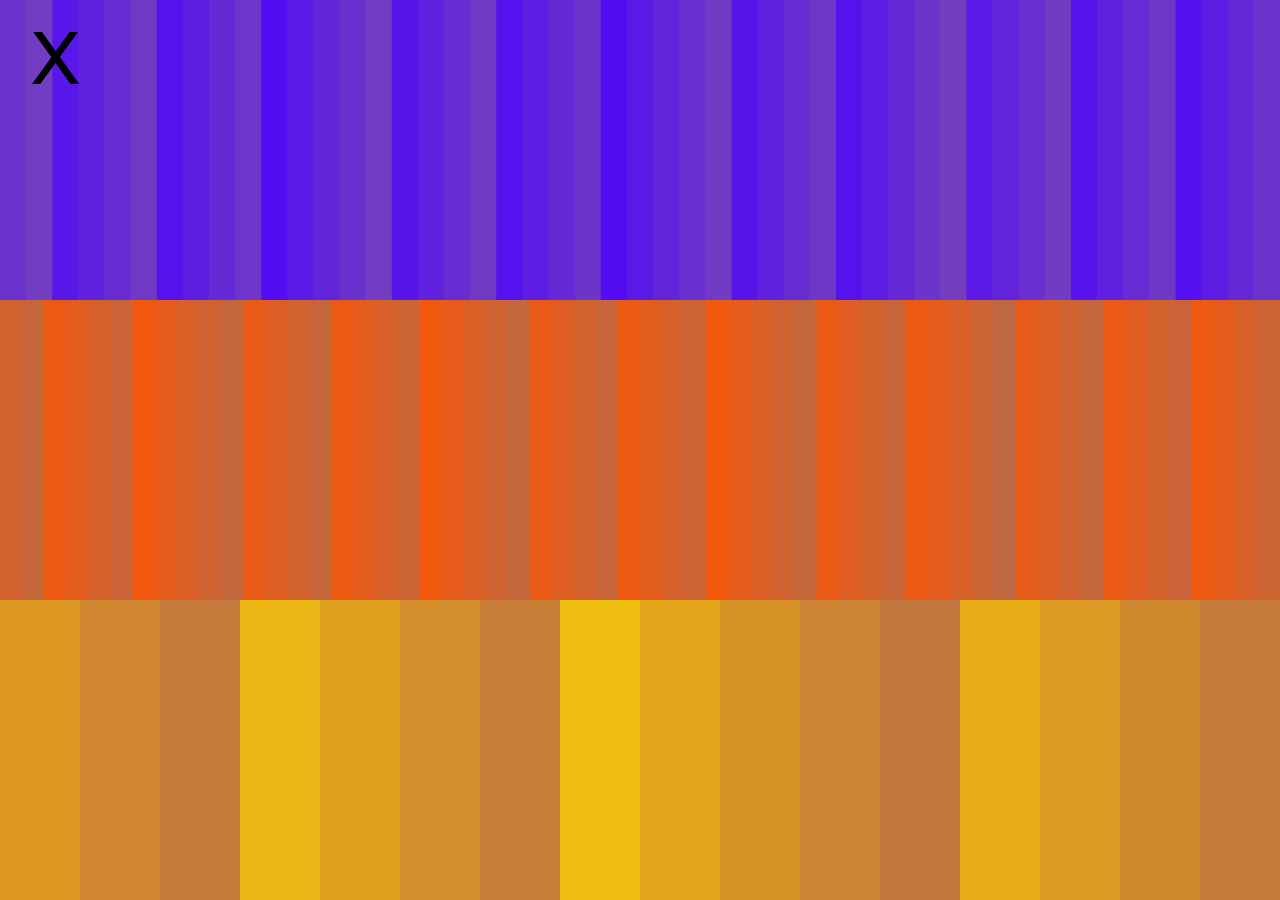
<file: grid-clock.html>
<!DOCTYPE html>
<html lang="en">
<head>
    <title>Grids - Clock</title>
    <link rel="stylesheet" href="css/fonts.css"/>
    <link rel="stylesheet" href="css/grid-clock.css"/>

</head>
<body>
    <a class="home-link" href="index.html" aria-label="Home">X</a>
    <div id="canvascontainer" style="width:100%;height: 100%;overflow: hidden;">
        <canvas id="glcanvas" width="100vw" height="100vh" tabindex="1"></canvas>
    </div>

    
    <script type="text/javascript" src="js/patch1/patch.js" async></script>
    

    <script type="text/javascript">

        function showError(initiator,...args)
        {
            CABLES.logErrorConsole("[" + initiator + "]", ...args);
        }

        function patchInitialized(patch)
        {
            // You can now access the patch object (patch), register variable watchers and so on
        }

        function patchFinishedLoading(patch)
        {
            // The patch is ready now, all assets have been loaded
        }

        document.addEventListener("CABLES.jsLoaded", function (event)
        {
            CABLES.patch = new CABLES.Patch({
            patch: CABLES.exportedPatch,
            "prefixAssetPath": "",
            "assetPath": "assets/",
            "jsPath": "js/patch1/",
            "glCanvasId": "glcanvas",
            "glCanvasResizeToWindow": true,
            "onError": showError,
            "onPatchLoaded": patchInitialized,
            "onFinishedLoading": patchFinishedLoading,
            "canvas": {"alpha":true, "premultipliedAlpha":true } // make canvas transparent
        });
        });

        // disable rubberband effect on mobile devices
        document.getElementById('glcanvas').addEventListener('touchmove', (e)=>{ e.preventDefault(); }, false);
    </script>
</body>
</html>
</file>
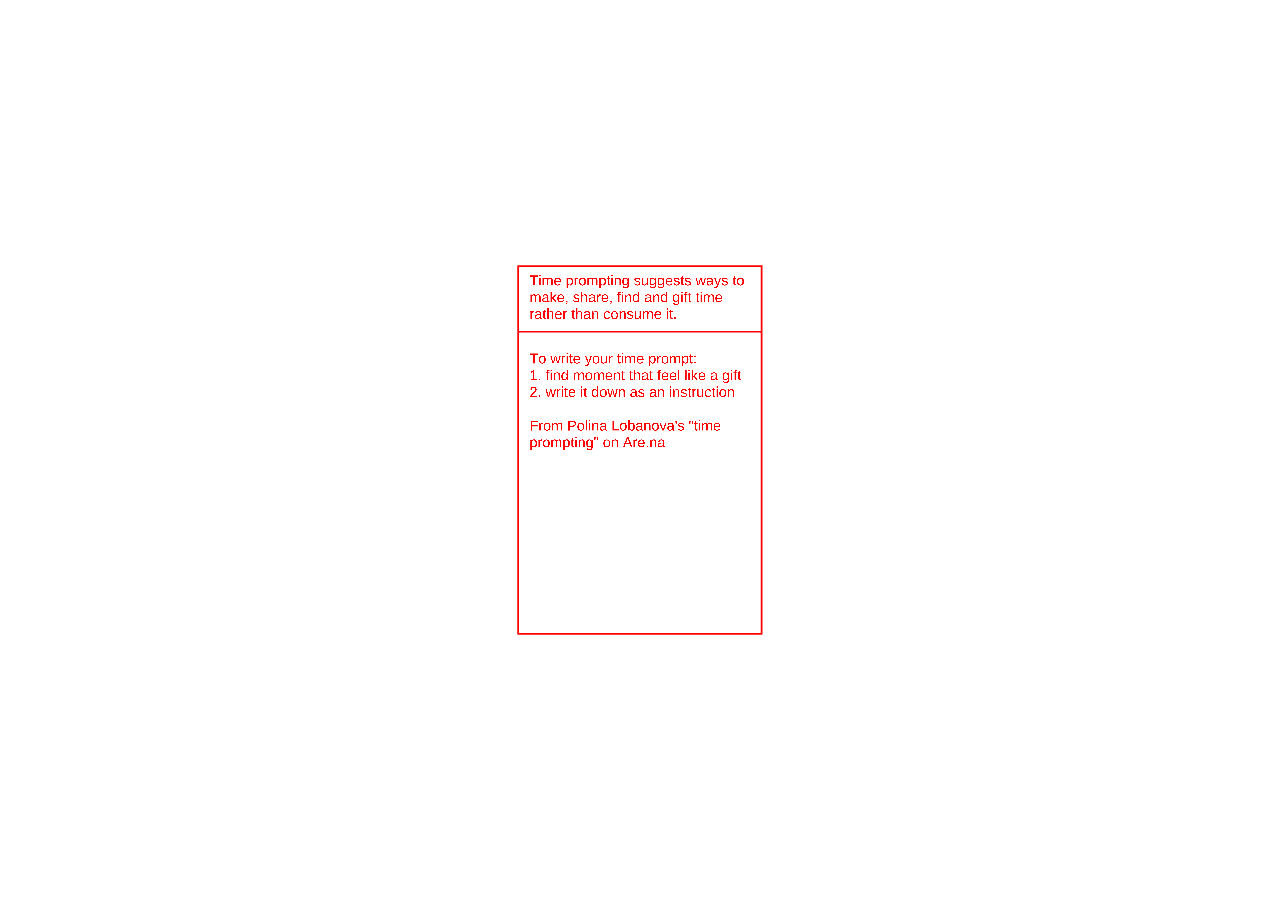
<file: time.html>
<!DOCTYPE html>
<html lang="en">
<head>
    <title>Time</title>
    <link rel="stylesheet" href="css/fonts.css"/>
    <link rel="stylesheet" href="css/time.css"/>
    
    

    <meta charset="utf-8">
    <meta name="viewport" content="width=device-width, user-scalable=no, initial-scale=1">
    <meta itemprop="name" content="Time">
    <meta itemprop="description" content="made with cables">
    <meta itemprop="image" content="screenshot.png">
    <meta name="description" content="made with cables"/>

</head>
<body>
    <a class="home-link" href="index.html" aria-label="Home">X</a>
    <div id="canvascontainer" style="width:100%;height: 100%;overflow: hidden;">
        <canvas id="glcanvas" width="100vw" height="100vh" tabindex="1"></canvas>
    </div>

    
    <script type="text/javascript" src="js/patch2/patch.js" async></script>
    

    <script type="text/javascript">

        function showError(initiator,...args)
        {
            CABLES.logErrorConsole("[" + initiator + "]", ...args);
        }

        function patchInitialized(patch)
        {
            // You can now access the patch object (patch), register variable watchers and so on
        }

        function patchFinishedLoading(patch)
        {
            // The patch is ready now, all assets have been loaded
        }

        document.addEventListener("CABLES.jsLoaded", function (event)
        {
            CABLES.patch = new CABLES.Patch({
            patch: CABLES.exportedPatch,
            "prefixAssetPath": "",
            "assetPath": "assets/",
            "jsPath": "js/patch2/",
            "glCanvasId": "glcanvas",
            "glCanvasResizeToWindow": true,
            "onError": showError,
            "onPatchLoaded": patchInitialized,
            "onFinishedLoading": patchFinishedLoading,
            "canvas": {"alpha":true, "premultipliedAlpha":true } // make canvas transparent
        });
        });

        // disable rubberband effect on mobile devices
        document.getElementById('glcanvas').addEventListener('touchmove', (e)=>{ e.preventDefault(); }, false);
    </script>
</body>
</html>
</file>
<file: css/fonts.css>
@font-face {
  font-family: "Suisse Intl";
  src: url("../fonts/SuisseIntl-Regular.otf") format("opentype");
  font-weight: 400;
  font-style: normal;
}

@font-face {
  font-family: "Suisse Intl Light";
  src: url("../fonts/SuisseIntl-Light.otf") format("opentype");
  font-weight: 300;
  font-style: normal;
}

:root {
  --app-font: "Suisse Intl", sans-serif;
  --app-font-light: "Suisse Intl Light", sans-serif;
}
</file>
<file: css/grid-clock.css>
body {
  height: 100vh;
  margin: 0;
  overflow: hidden;
  background-color: #000;
  color: #fff;
  font-family: var(--app-font);
}

canvas {
  display: block;
  position: absolute;
  z-index: -1;
  outline: 0;
}

* {
  -webkit-tap-highlight-color: transparent;
  -webkit-touch-callout: none;
  -webkit-user-select: none;
  -moz-user-select: none;
  -ms-user-select: none;
  user-select: none;
}

.home-link {
  position: fixed;
  top: 28px;
  left: 32px;
  color: black;
  font-family: var(--app-font);
  font-size: 72px;
  line-height: 1;
  font-weight: 400;
  text-decoration: none;
}

.home-link:hover {
  color: #bbb;
}
</file>
<file: css/time.css>
body {
  height: 100vh;
  margin: 0;
  overflow: hidden;
  background-color: #000;
  color: #fff;
  font-family: var(--app-font);
  -webkit-tap-highlight-color: transparent;
  -webkit-touch-callout: none;
  -webkit-user-select: none;
  -moz-user-select: none;
  -ms-user-select: none;
  user-select: none;
}

canvas {
  display: block;
  position: absolute;
  outline: 0;
}

.home-link {
  position: fixed;
  top: 28px;
  left: 32px;
  color: #000000;
  font-family: var(--app-font);
  font-size: 72px;
  line-height: 1;
  font-weight: 400;
  text-decoration: none;
}

.home-link:hover {
  color: #555;
}
</file>
